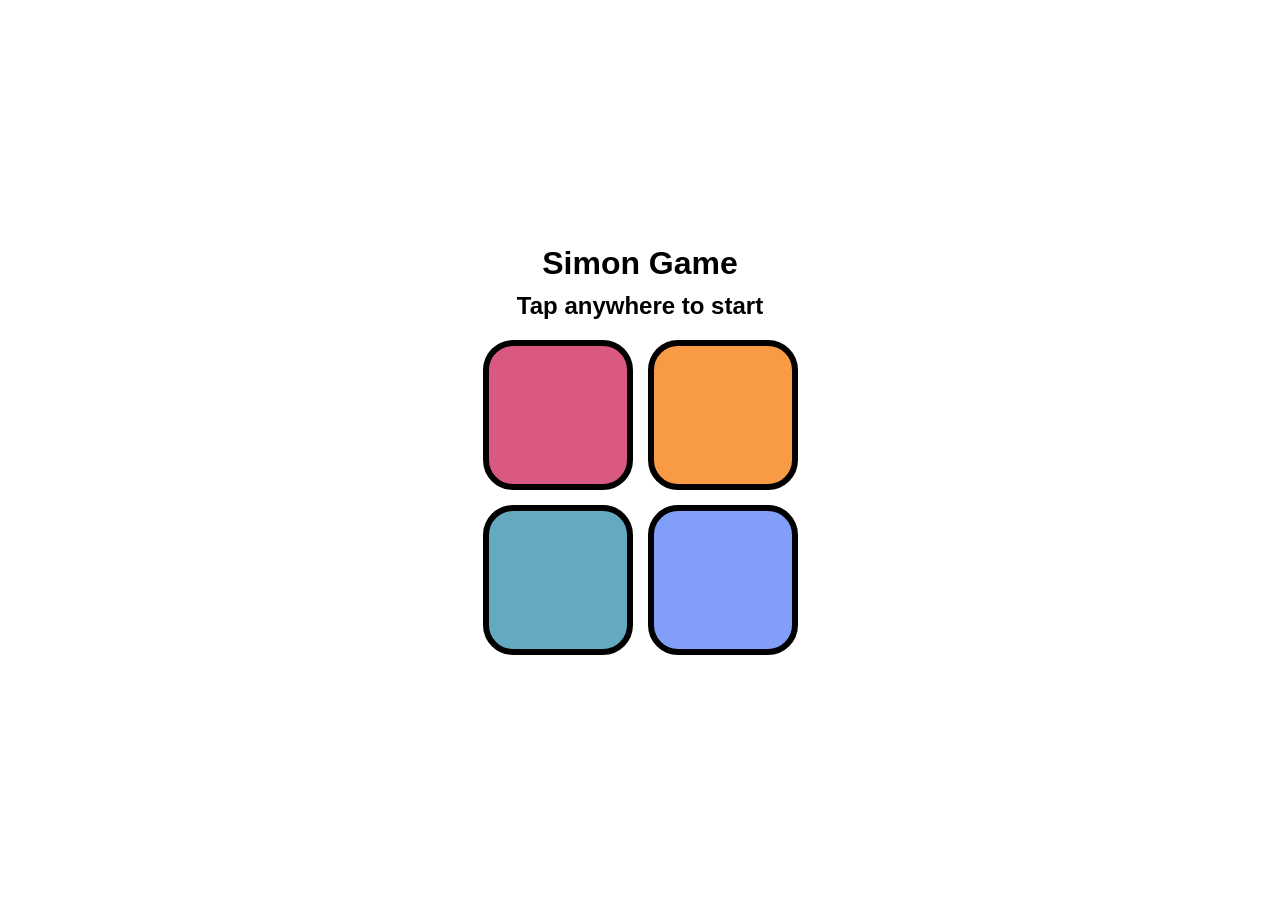
<file: home1.html>
<!DOCTYPE html>
<html lang="en">
<head>
  <meta charset="UTF-8" />
  <meta name="viewport" content="width=device-width, initial-scale=1.0" />
  <title>Simon Game</title>
  <link rel="stylesheet" href="simon2.css" />
</head>
<body>

  <h1>Simon Game</h1>
  <h2 id="status">Tap anywhere to start</h2>

  <div class="container">
    <div class="btn red" id="red"></div>
    <div class="btn yellow" id="yellow"></div>
    <div class="btn green" id="green"></div>
    <div class="btn purple" id="purple"></div>
  </div>

  <script src="simon2.js"></script>
</body>
</html>
</file>
<file: simon2.css>
* {
  margin: 0;
  padding: 0;
  box-sizing: border-box;
}

body {
  min-height: 100vh;
  display: flex;
  flex-direction: column;
  justify-content: center;
  align-items: center;
  font-family: Arial, sans-serif;
  text-align: center;
}

h1 {
  margin-bottom: 10px;
}

h2 {
  margin-bottom: 20px;
}

/* GAME GRID */
.container {
  display: grid;
  grid-template-columns: repeat(2, 150px);
  grid-template-rows: repeat(2, 150px);
  gap: 15px;
}

/* BUTTONS */
.btn {
  border: 6px solid black;
  border-radius: 20%;
  cursor: pointer;
}

/* COLORS */
.red {
  background-color: #d95980;
}
.yellow {
  background-color: #f99b45;
}
.green {
  background-color: #63aac0;
}
.purple {
  background-color: #819ff9;
}

/* FLASH EFFECTS */
.flash {
  background-color: white;
}

.userflash {
  transform: scale(0.95);
  opacity: 0.6;
}

/* MOBILE */
@media (max-width: 500px) {
  .container {
    grid-template-columns: repeat(2, 120px);
    grid-template-rows: repeat(2, 120px);
  }
}
</file>
